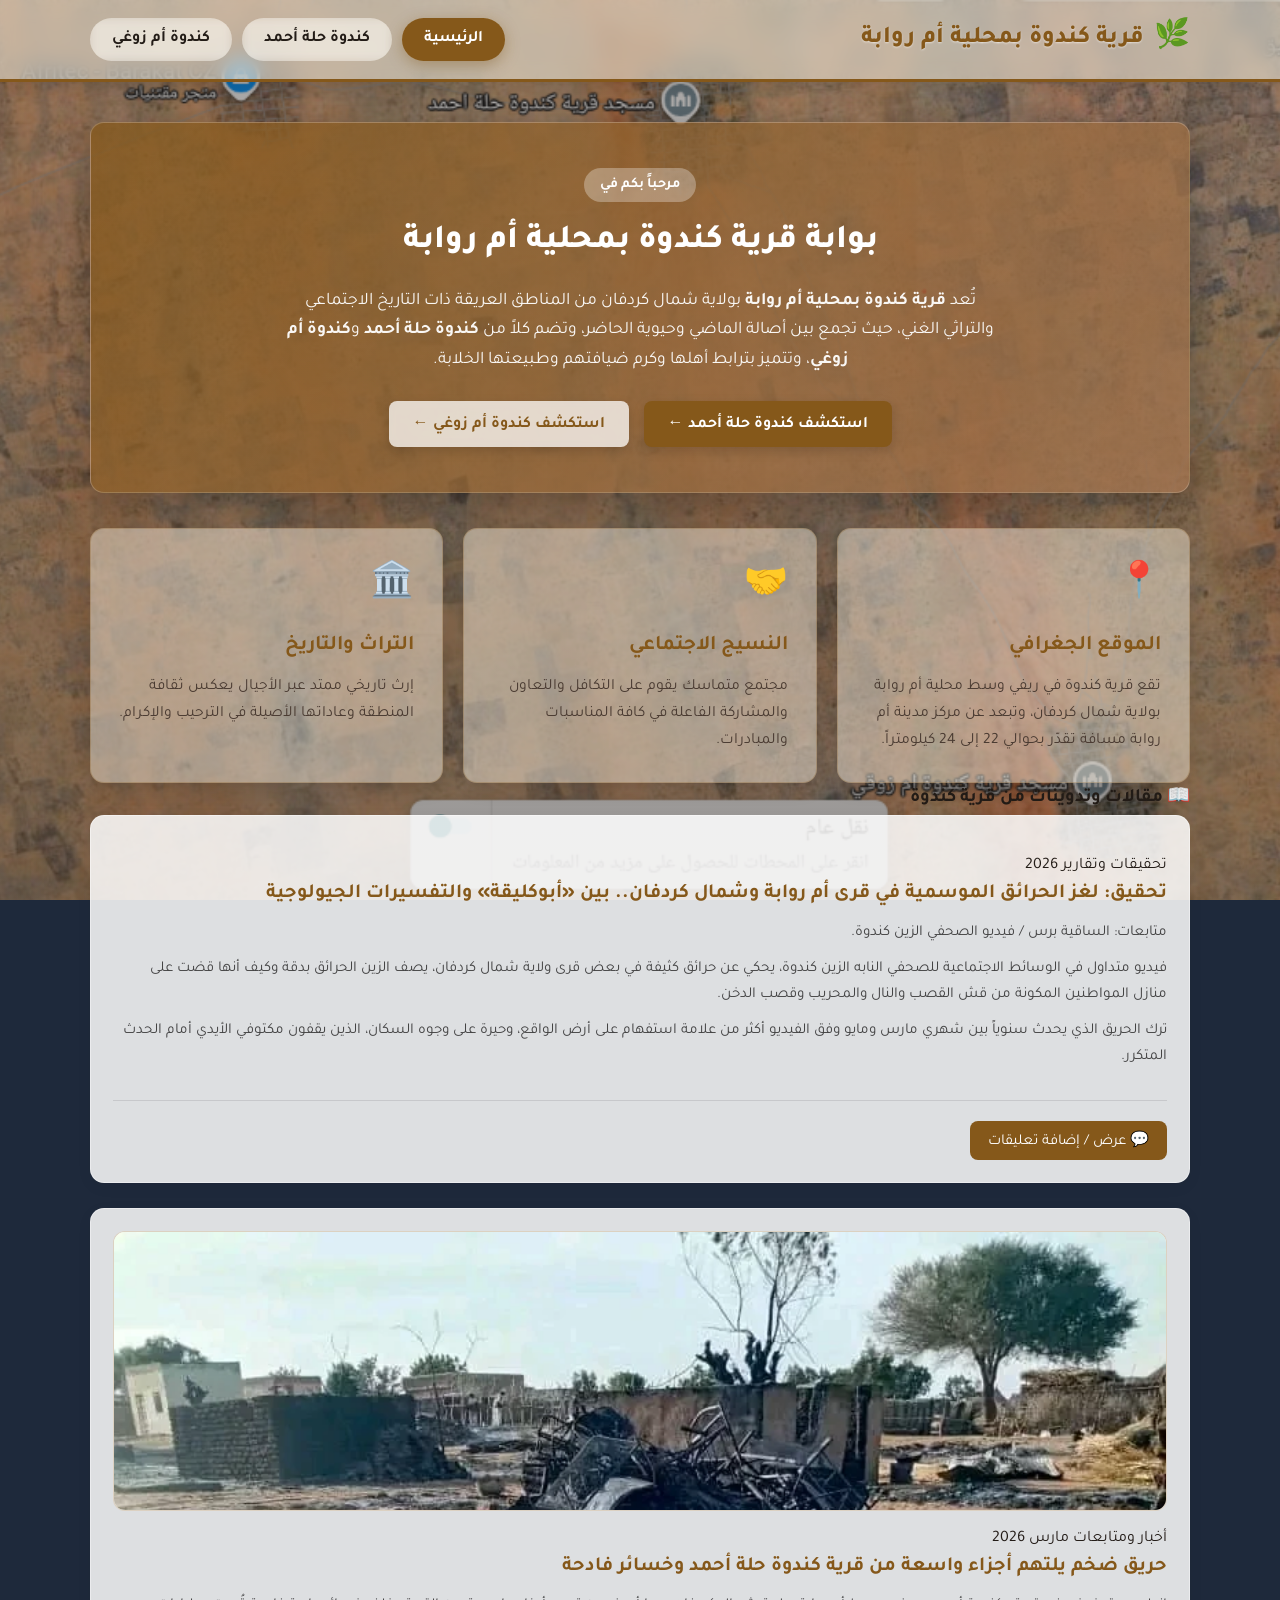
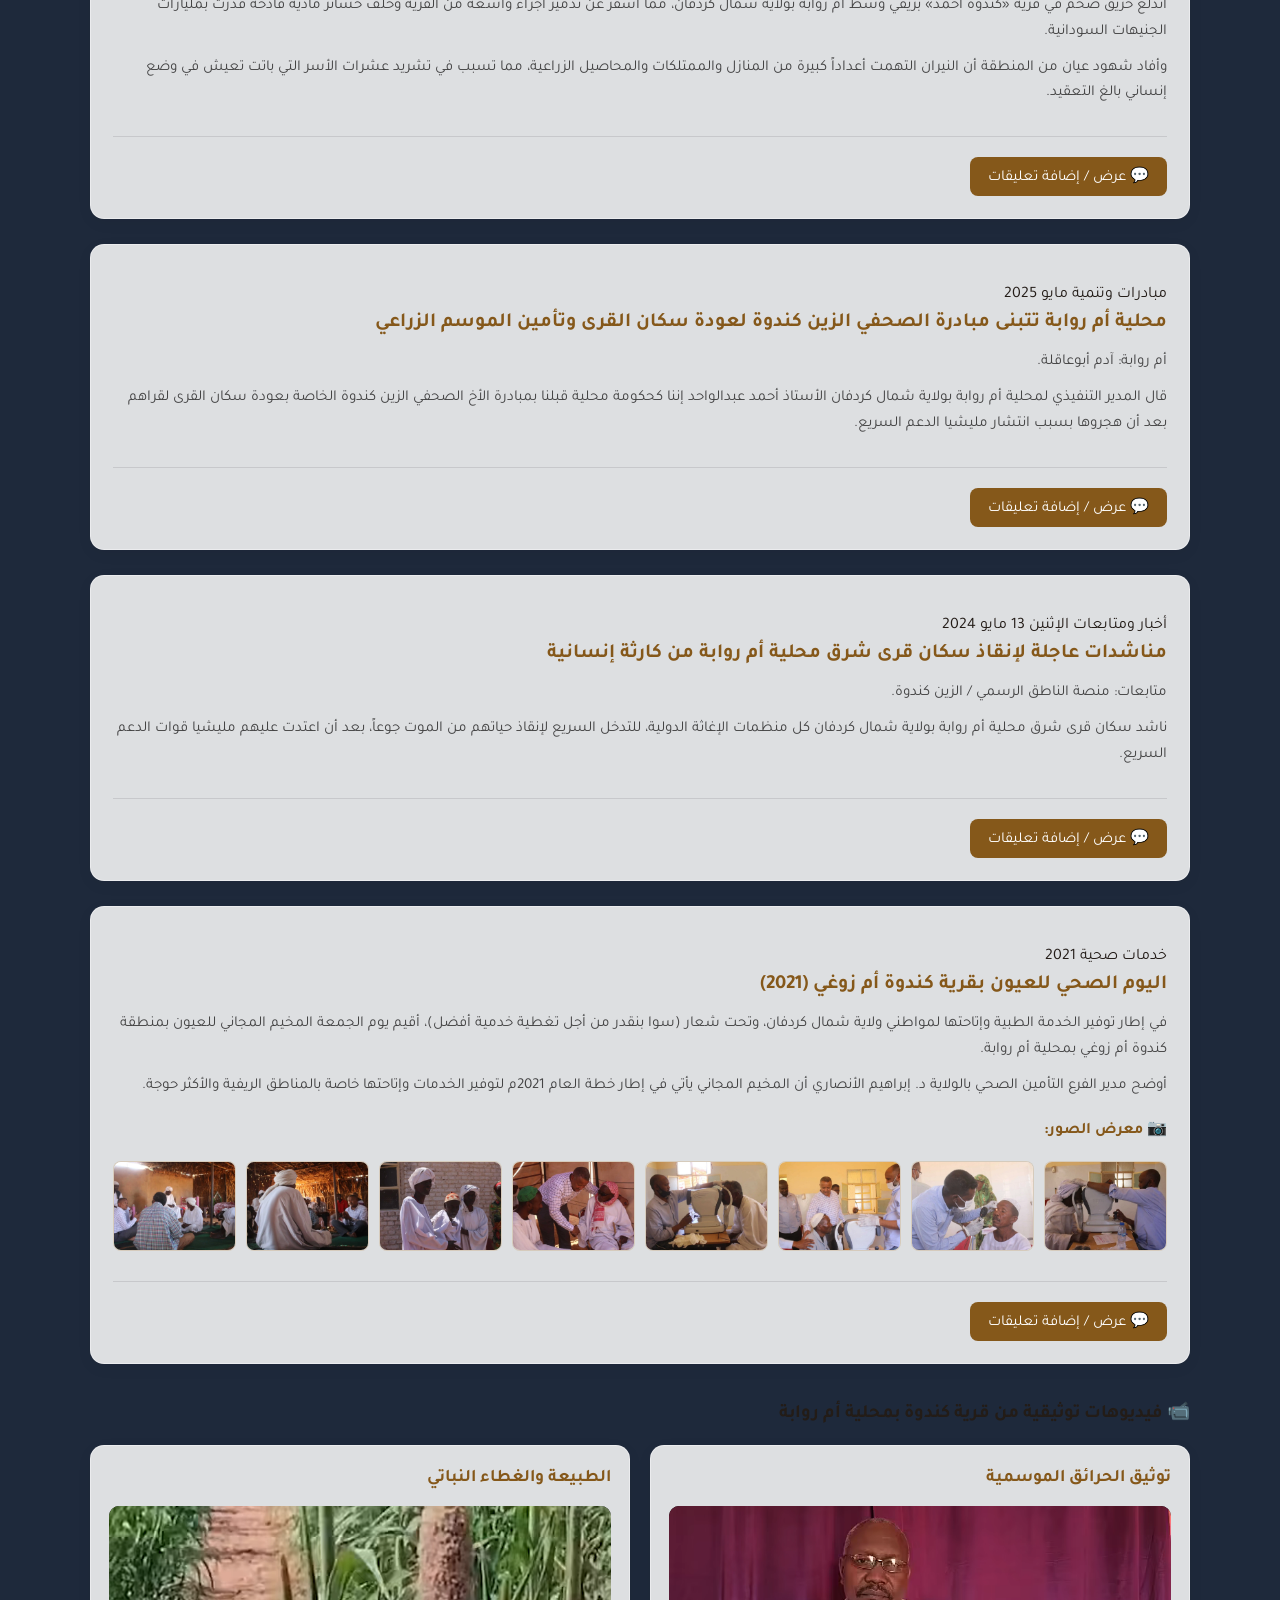
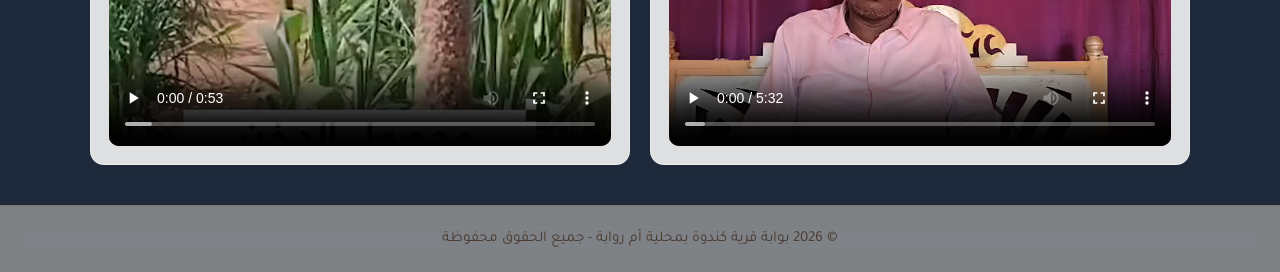
<file: index.html>
<!DOCTYPE html>
<html lang="ar" dir="rtl">
    
<head>
    <meta name="robots" content="index, follow" />
    <link rel="canonical" href="https://your-site-name.vercel.app/" />
    <meta charset="UTF-8">
    <meta name="viewport" content="width=device-width, initial-scale=1.0">
    <title>قرية كندوة بمحلية أم روابة | كندوة حلة أحمد وأم زوغي</title>
    <meta name="description" content="الموقع الرسمي التعريفي لقرية كندوة بمحلية أم روابة، ولاية شمال كردفان. يضم تاريخ ومعالم وأخبار كندوة حلة أحمد وكندوة أم زوغي والخدمات التعليمية والصحية بالمنطقة." />
    <meta name="keywords" content="قرية كندوة بمحلية أم روابة, قرية كندوة بمحلية ام روابة, قرية كندوة, محلية أم روابة, كندوة حلة أحمد, كندوة أم زوغي, شمال كردفان, قرى أم روابة, ريفي وسط أم روابة" />
    <meta name="author" content="بوابة قرية كندوة" />
    
    <!-- وسوم المشاركة على وسائل التواصل الاجتماعي (Open Graph) -->
    <meta property="og:title" content="قرية كندوة بمحلية أم روابة | البوابة التعريفية" />
    <meta property="og:description" content="تعرف على قرية كندوة بمحلية أم روابة بولاية شمال كردفان: كندوة حلة أحمد، كندوة أم زوغي، التاريخ، الخدمات، والتوثيق." />
    <meta property="og:type" content="website" />

    <!-- البيانات المنظمة لمحركات البحث (Structured Data) -->
    <script type="application/ld+json">
    {
      "@context": "https://schema.org",
      "@type": "Place",
      "name": "قرية كندوة بمحلية أم روابة",
      "alternateName": [
        "قرية كندوة بمحلية ام روابة",
        "قرية كندوة",
        "منطقة كندوة",
        "كندوة حلة أحمد",
        "كندوة أم زوغي"
      ],
      "address": {
        "@type": "PostalAddress",
        "addressLocality": "محلية أم روابة",
        "addressRegion": "ولاية شمال كردفان",
        "addressCountry": "SD"
      },
      "description": "البوابة الإلكترونية التعريفية لقرية كندوة بمحلية أم روابة بولاية شمال كردفان، وتشمل كندوة حلة أحمد وكندوة أم زوغي."
    }
    </script>

    <!-- استدعاء خط Tajawal من Google Fonts -->
    <link rel="preconnect" href="https://fonts.googleapis.com">
    <link rel="preconnect" href="https://fonts.gstatic.com" crossorigin>
    <link href="https://fonts.googleapis.com/css2?family=Tajawal:wght@400;500;700;800&display=swap" rel="stylesheet">
    <!-- ربط ملف التنسيق الخارجي -->
    <link rel="stylesheet" href="style.css">
    <meta name="google-site-verification" content="BkSS3WCEtzdt8NZimboO4l6WkTE13d_PscwCvXheVsg" />
</head>

<body class="bg-home">
    <!-- شريط التنقل العلوي -->
    <header class="navbar">
        <div class="container nav-container">
            <div class="logo">
                <span class="logo-icon">🌿</span>
                <h1>قرية كندوة بمحلية أم روابة</h1>
            </div>
            
            <nav class="nav-buttons">
                <button class="nav-btn active" data-target="home">الرئيسية</button>
                <button class="nav-btn" data-target="hillat-ahmed">كندوة حلة أحمد</button>
                <button class="nav-btn" data-target="um-zoghi">كندوة أم زوغي</button>
            </nav>
        </div>
    </header>

    <!-- المحتوى الرئيسي -->
    <main class="container main-content">
        
        <!-- قسم: الرئيسية -->
        <section id="home" class="content-section active">
            <div class="hero-card">
                <div class="badge">مرحباً بكم في</div>
                <h2>بوابة قرية كندوة بمحلية أم روابة</h2>
                <p>
                    تُعد <strong>قرية كندوة بمحلية أم روابة</strong> بولاية شمال كردفان من المناطق العريقة ذات التاريخ الاجتماعي والتراثي الغني، حيث تجمع بين أصالة الماضي وحيوية الحاضر، وتضم كلاً من <strong>كندوة حلة أحمد</strong> و<strong>كندوة أم زوغي</strong>، وتتميز بترابط أهلها وكرم ضيافتهم وطبيعتها الخلابة.
                </p>
                <div class="quick-links">
                    <button class="action-btn" onclick="switchTab('hillat-ahmed')">استكشف كندوة حلة أحمد ←</button>
                    <button class="action-btn secondary" onclick="switchTab('um-zoghi')">استكشف كندوة أم زوغي ←</button>
                </div>
            </div>

            <div class="cards-grid">
                <div class="info-card">
                    <div class="card-icon">📍</div>
                    <h3>الموقع الجغرافي</h3>
                    <p>تقع قرية كندوة في ريفي وسط محلية أم روابة بولاية شمال كردفان، وتبعد عن مركز مدينة أم روابة مسافة تقدّر بحوالي 22 إلى 24 كيلومتراً.</p>
                </div>
                <div class="info-card">
                    <div class="card-icon">🤝</div>
                    <h3>النسيج الاجتماعي</h3>
                    <p>مجتمع متماسك يقوم على التكافل والتعاون والمشاركة الفاعلة في كافة المناسبات والمبادرات.</p>
                </div>
                <div class="info-card">
                    <div class="card-icon">🏛️</div>
                    <h3>التراث والتاريخ</h3>
                    <p>إرث تاريخي ممتد عبر الأجيال يعكس ثقافة المنطقة وعاداتها الأصيلة في الترحيب والإكرام.</p>
                </div>
            </div>

            <!-- قسم المقالات في الرئيسية -->
            <div class="home-articles">
                <div class="articles-header">
                    <h3>📖 مقالات وتدوينات من قرية كندوة</h3>
                </div>
                <!-- الحاوية التي سيتم حقن المقالات فيها ديناميكياً عبر الجافاسكريبت -->
                <div id="articles-container"></div>
            </div>

            <!-- قسم الفيديوهات التوثيقية -->
            <div class="videos-section" style="margin-top: 35px;">
                <div class="articles-header">
                    <h3>📹 فيديوهات توثيقية من قرية كندوة بمحلية أم روابة</h3>
                </div>

                <div class="videos-grid" style="display: grid; grid-template-columns: repeat(auto-fit, minmax(280px, 1fr)); gap: 20px; margin-top: 15px;">
                    
                    <!-- الفيديو الأول: fire.mp4 -->
                    <div class="video-card" style="background: rgba(255, 255, 255, 0.85); backdrop-filter: blur(10px); padding: 18px; border-radius: 14px; border: 1px solid rgba(255, 255, 255, 0.4); box-shadow: 0 4px 15px rgba(0,0,0,0.05);">
                        <h4 style="margin-bottom: 12px; font-size: 1.1rem; color: var(--primary-color, #2c3e50);">توثيق الحرائق الموسمية</h4>
                        <video controls style="width: 100%; max-height: 240px; border-radius: 10px; object-fit: cover; display: block; background: #000;">
                            <source src="fire.mp4" type="video/mp4">
                            متصفحك لا يدعم عرض الفيديو.
                        </video>
                    </div>

                    <!-- الفيديو الثاني: plants.mp4 -->
                    <div class="video-card" style="background: rgba(255, 255, 255, 0.85); backdrop-filter: blur(10px); padding: 18px; border-radius: 14px; border: 1px solid rgba(255, 255, 255, 0.4); box-shadow: 0 4px 15px rgba(0,0,0,0.05);">
                        <h4 style="margin-bottom: 12px; font-size: 1.1rem; color: var(--primary-color, #2c3e50);">الطبيعة والغطاء النباتي</h4>
                        <video controls style="width: 100%; max-height: 240px; border-radius: 10px; object-fit: cover; display: block; background: #000;">
                            <source src="plants.mp4" type="video/mp4">
                            متصفحك لا يدعم عرض الفيديو.
                        </video>
                    </div>

                </div>
            </div>
        </section>

        <!-- قسم: كندوة حلة أحمد -->
        <section id="hillat-ahmed" class="content-section">
            <div class="section-header">
                <span class="badge">محلية أم روابة - قرية كندوة</span>
                <h2>كندوة حلة أحمد</h2>
                <p>نبذة تعريفية شاملة حول معالم، تاريخ، وخدمات كندوة حلة أحمد بمحلية أم روابة.</p>
            </div>

            <div class="detail-box">
                <h3>عن كندوة حلة أحمد</h3>
                <p>
                    تُشكل <strong>كندوة حلة أحمد</strong> ركناً أساسياً من أركان <strong>قرية كندوة بمحلية أم روابة</strong>، وتشتهر بتاريخها العريق ومؤسساتها المجتمعية التي تلبي احتياجات الأهالي، إضافة إلى تميزها بروح شبابية وثابة وعلاقات ترابط متينة.
                </p>
                
                <div class="features-list">
                    <div class="feature-item">
                        <strong>🏫 التعليم والخدمات:</strong> توفر مرافق تعليمية وخدمية تخدم أبناء الحي والقرى المجاورة بروح تضامنية عالية.
                    </div>
                    <div class="feature-item">
                        <strong>⚽ الطاقة والحراك الشبابي:</strong> تتوفر بالحي طاقة شبابية عالية وترابط شبابي قوي وروابط شبابية عظيمة، تتجسد بوضوح في الأنشطة الرياضية القوية والبرامج الاجتماعية التي تسهم بفاعلية في نهضة المنطقة وتطويرها.
                    </div>
                    <div class="feature-item">
                        <strong>🌱 النشاط الاقتصادي:</strong> يعتمد السكان على الزراعة والتجارة المحلية والمهن الحرة بروح تعاونية أصيلة.
                    </div>
                </div>
            </div>
        </section>

        <!-- قسم: كندوة أم زوغي -->
        <section id="um-zoghi" class="content-section">
            <div class="section-header">
                <span class="badge">محلية أم روابة - قرية كندوة</span>
                <h2>كندوة أم زوغي</h2>
                <p>نبذة تعريفية شاملة حول معالم، تاريخ، وخدمات كندوة أم زوغي بمحلية أم روابة.</p>
            </div>

            <div class="detail-box">
                <h3>عن كندوة أم زوغي</h3>
                <p>
                    تتميز <strong>كندوة أم زوغي</strong> في <strong>قرية كندوة بمحلية أم روابة</strong> بطابعها التراثي الأصيل وحيويتها الاجتماعية، وتحتل مكانة خدمية محورية بالمنطقة من خلال احتضانها لمؤسسات صحية وتعليمية رائدة تخدم قطاعاً واسعاً من القرى المجاورة.
                </p>
                
                <div class="features-list">
                    <div class="feature-item">
                        <strong>🏥 الخدمات الصحية:</strong> تتوفر بالمنطقة عيادة ومركز صحي ممتاز ومتميز يقوم بأداء دوره الطبي على أكمل وجه لخدمة أهالي كندوة والمناطق المجاورة، وخصوصاً في استقبال وتقديم الرعاية الطبية الفعالة للأمراض البسيطة والاعتيادية.
                    </div>
                    <div class="feature-item">
                        <strong>📚 الريادة التعليمية:</strong> تحتوي على مدرسة ممتازة ومتكاملة تُعد صرحاً تعليمياً بارزاً، حيث تم اختيارها لتكون مركزاً رئيسياً للامتحانات على مستوى المنطقة والقرى المجاورة.
                    </div>
                    <div class="feature-item">
                        <strong>🤲 التكافل الاجتماعي:</strong> أراضٍ زراعية خصبة وروابط أسرية ومجتمعية وثيقة تظهر جلياً في النفير والمناسبات العامة.
                    </div>
                </div>
            </div>
        </section>

    </main>

    <!-- تذييل الصفحة -->
    <footer class="footer">
        <div class="container">
            <p>© 2026 بوابة قرية كندوة بمحلية أم روابة - جميع الحقوق محفوظة</p>
        </div>
    </footer>
 
    <!-- ربط ملف الجافاسكريبت الخارجي -->
    <script src="kn.js"></script>
</body>
</html>
</file>
<file: style.css>
:root {
    --primary-color: #85581A;      /* لون ترابي داكن وأنيق للعناوين والأزرار */
    --primary-light: #A47551;      /* لون ترابي متوسط */
    --accent-color: #b45309;       /* ذهبي دافئ */
    /* لون ترابي فاتح شفاف جداً لكي تظهر الصورة بوضوح من خلفه */
    --card-bg: rgba(244, 238, 224, 0.45);  
    --text-main: #231c17;          /* نص أساسي غامق لضمان القراءة الواضحة */
    --text-muted: #4a3b32;         /* نص ثانوي ترابي */
    --border-color: rgba(133, 88, 26, 0.25);
    --shadow-sm: 0 4px 20px rgba(0, 0, 0, 0.15);
    --shadow-md: 0 12px 35px rgba(0, 0, 0, 0.25);
    --radius: 14px;
}

* {
    margin: 0;
    padding: 0;
    box-sizing: border-box;
    font-family: 'Tajawal', sans-serif;
}

/* تنسيق الخلفية الديناميكية لصفحة الموقع مع تظليل خفيف لكي يظهر جمال الصور */
body {
    background-color: #1e293b;
    color: var(--text-main);
    line-height: 1.7;
    min-height: 100vh;
    display: flex;
    flex-direction: column;
    background-image: linear-gradient(rgba(30, 24, 20, 0.35), rgba(30, 24, 20, 0.45)), url('gn.png');
    background-size: cover;
    background-position: center;
    background-attachment: fixed;
    background-repeat: no-repeat;
    transition: background-image 0.5s ease-in-out;
}

/* خلفيات الأقسام المتغيرة مع تظليل خفيف جداً */
body.bg-home {
    background-image: linear-gradient(rgba(30, 24, 20, 0.35), rgba(30, 24, 20, 0.45)), url('gn.png');
}

body.bg-hillat-ahmed {
    background-image: linear-gradient(rgba(30, 24, 20, 0.35), rgba(30, 24, 20, 0.45)), url('ha.png');
}

body.bg-um-zoghi {
    background-image: linear-gradient(rgba(30, 24, 20, 0.35), rgba(30, 24, 20, 0.45)), url('omz.png');
}

.container {
    width: 90%;
    max-width: 1100px;
    margin: 0 auto;
}

/* شريط التنقل (شفاف وداعم للوضوح) */
.navbar {
    background-color: rgba(244, 238, 224, 0.55);
    box-shadow: var(--shadow-sm);
    position: sticky;
    top: 0;
    z-index: 1000;
    border-bottom: 3px solid var(--primary-color);
    backdrop-filter: blur(10px);
    -webkit-backdrop-filter: blur(10px);
}

.nav-container {
    display: flex;
    justify-content: space-between;
    align-items: center;
    padding: 15px 0;
    flex-wrap: wrap;
    gap: 15px;
}

.logo {
    display: flex;
    align-items: center;
    gap: 10px;
}

.logo-icon {
    font-size: 1.8rem;
}

.logo h1 {
    font-size: 1.5rem;
    font-weight: 800;
    color: var(--primary-color);
    text-shadow: 0 1px 2px rgba(255, 255, 255, 0.5);
}

/* أزرار التنقل الثلاثة */
.nav-buttons {
    display: flex;
    gap: 10px;
    flex-wrap: wrap;
}

.nav-btn {
    background-color: rgba(255, 255, 255, 0.3);
    color: var(--text-main);
    border: 2px solid transparent;
    padding: 10px 20px;
    border-radius: 30px;
    font-size: 1rem;
    font-weight: 700;
    cursor: pointer;
    transition: all 0.3s ease;
    backdrop-filter: blur(5px);
}

.nav-btn:hover {
    background-color: rgba(133, 88, 26, 0.2);
    color: var(--primary-color);
}

.nav-btn.active {
    background-color: var(--primary-color);
    color: #ffffff;
    box-shadow: 0 4px 15px rgba(133, 88, 26, 0.4);
}

/* المحتوى الرئيسي */
.main-content {
    flex: 1;
    padding: 40px 0;
}

.content-section {
    display: none;
    animation: fadeIn 0.45s ease forwards;
}

.content-section.active {
    display: block;
}

@keyframes fadeIn {
    from {
        opacity: 0;
        transform: translateY(12px);
    }
    to {
        opacity: 1;
        transform: translateY(0);
    }
}

/* البطاقة الترحيبية في الرئيسية (شفافة وأنيقة) */
.hero-card {
    background: linear-gradient(135deg, rgba(133, 88, 26, 0.75), rgba(164, 117, 81, 0.75));
    color: #ffffff;
    padding: 45px 35px;
    border-radius: var(--radius);
    box-shadow: var(--shadow-md);
    margin-bottom: 35px;
    text-align: center;
    backdrop-filter: blur(10px);
    -webkit-backdrop-filter: blur(10px);
    border: 1px solid rgba(255, 255, 255, 0.2);
}

.badge {
    display: inline-block;
    background-color: rgba(255, 255, 255, 0.3);
    color: #ffffff;
    padding: 5px 16px;
    border-radius: 20px;
    font-size: 0.9rem;
    font-weight: 700;
    margin-bottom: 12px;
}

.section-header .badge {
    background-color: rgba(133, 88, 26, 0.2);
    color: var(--primary-color);
}

.hero-card h2 {
    font-size: 2.1rem;
    font-weight: 800;
    margin-bottom: 15px;
}

.hero-card p {
    max-width: 720px;
    margin: 0 auto 25px;
    font-size: 1.1rem;
    opacity: 0.95;
}

.quick-links {
    display: flex;
    justify-content: center;
    gap: 15px;
    flex-wrap: wrap;
}

.action-btn {
    background-color: var(--primary-color);
    color: #ffffff;
    border: none;
    padding: 12px 24px;
    border-radius: 8px;
    font-size: 1rem;
    font-weight: 700;
    cursor: pointer;
    transition: transform 0.2s ease, background-color 0.2s ease;
    box-shadow: 0 4px 12px rgba(0, 0, 0, 0.15);
}

.action-btn:hover {
    background-color: #634113;
    transform: translateY(-2px);
}

.action-btn.secondary {
    background-color: rgba(255, 255, 255, 0.75);
    color: var(--primary-color);
    backdrop-filter: blur(5px);
}

.action-btn.secondary:hover {
    background-color: rgba(255, 255, 255, 0.95);
}

/* شبكة البطاقات */
.cards-grid {
    display: grid;
    grid-template-columns: repeat(auto-fit, minmax(280px, 1fr));
    gap: 20px;
}

.info-card {
    background-color: var(--card-bg);
    padding: 28px;
    border-radius: var(--radius);
    box-shadow: var(--shadow-sm);
    border: 1px solid var(--border-color);
    transition: transform 0.3s ease, box-shadow 0.3s ease;
    backdrop-filter: blur(10px);
    -webkit-backdrop-filter: blur(10px);
}

.info-card:hover {
    transform: translateY(-5px);
    box-shadow: var(--shadow-md);
    background-color: rgba(244, 238, 224, 0.6);
}

.card-icon {
    font-size: 2.2rem;
    margin-bottom: 12px;
}

.info-card h3 {
    color: var(--primary-color);
    font-size: 1.3rem;
    margin-bottom: 10px;
}

.info-card p {
    color: var(--text-muted);
    font-size: 0.98rem;
}

/* الأقسام الفرعية */
.section-header {
    text-align: center;
    margin-bottom: 30px;
    background-color: var(--card-bg);
    padding: 20px;
    border-radius: var(--radius);
    backdrop-filter: blur(10px);
    -webkit-backdrop-filter: blur(10px);
    border: 1px solid var(--border-color);
}

.section-header h2 {
    font-size: 2rem;
    color: var(--primary-color);
    font-weight: 800;
    margin-bottom: 8px;
}

.section-header p {
    color: var(--text-muted);
    font-size: 1.05rem;
}

.detail-box {
    background-color: var(--card-bg);
    padding: 35px;
    border-radius: var(--radius);
    box-shadow: var(--shadow-sm);
    border: 1px solid var(--border-color);
    backdrop-filter: blur(10px);
    -webkit-backdrop-filter: blur(10px);
}

.detail-box h3 {
    color: var(--primary-color);
    font-size: 1.4rem;
    margin-bottom: 15px;
    border-bottom: 2px solid var(--border-color);
    padding-bottom: 10px;
}

.detail-box > p {
    font-size: 1.08rem;
    margin-bottom: 25px;
    color: var(--text-main);
}

.features-list {
    display: flex;
    flex-direction: column;
    gap: 15px;
}

.feature-item {
    background-color: rgba(255, 255, 255, 0.45);
    padding: 16px 20px;
    border-radius: 10px;
    border-right: 4px solid var(--primary-color);
    font-size: 1rem;
    backdrop-filter: blur(5px);
}

/* التذييل */
.footer {
    background-color: var(--card-bg);
    border-top: 1px solid var(--border-color);
    text-align: center;
    padding: 20px 0;
    color: var(--text-muted);
    font-size: 0.95rem;
    backdrop-filter: blur(10px);
    -webkit-backdrop-filter: blur(10px);
}

/* التجاوب مع الشاشات الصغيرة */
@media (max-width: 680px) {
    .nav-container {
        flex-direction: column;
        text-align: center;
    }

    .nav-buttons {
        justify-content: center;
        width: 100%;
    }

    .nav-btn {
        padding: 8px 14px;
        font-size: 0.92rem;
    }

    .hero-card {
        padding: 30px 20px;
    }

    .hero-card h2 {
        font-size: 1.6rem;
    }
}


/* تنسيق الصورة الرئيسية للمقال لتكون متناسقة وجذابة */
.article-img-container {
    width: 100%;
    max-height: 280px; /* تحديد أقصى ارتفاع للصور حتى لا تبدو عملاقة */
    border-radius: 12px;
    overflow: hidden;
    margin-bottom: 15px;
    border: 1px solid var(--border-color, rgba(0, 0, 0, 0.1));
    background-color: #f9f9f9;
}

.article-img {
    width: 100%;
    height: 100%;
    object-fit: cover; /* لضمان عدم تشوه الصورة وتعبئة المساحة بتناسق */
    display: block;
    transition: transform 0.3s ease;
}

.article-img:hover {
    transform: scale(1.02);
}

/* تنسيق شبكة معرض الصور المتعددة (صور مقال العيون) */
.article-gallery {
    display: grid;
    grid-template-columns: repeat(auto-fill, minmax(110px, 1fr)); /* صور مصغرة ومتناسقة بجانب بعضها */
    gap: 10px;
    margin-top: 15px;
}

.gallery-item {
    border-radius: 8px;
    overflow: hidden;
    height: 90px; /* ارتفاع ثابت ومثالي للمعرض المصغر */
    border: 1px solid var(--border-color, rgba(0, 0, 0, 0.1));
    background-color: rgba(255, 255, 255, 0.6);
}

.gallery-item img {
    width: 100%;
    height: 100%;
    object-fit: cover;
    transition: transform 0.3s ease;
}

.gallery-item img:hover {
    transform: scale(1.06);
}

/* تنسيق بطاقة المقال نفسها لتبدو مريحة للعين ومتناسقة مع النص */
.article-card {
    background: rgba(255, 255, 255, 0.85);
    backdrop-filter: blur(10px);
    border-radius: 14px;
    padding: 22px;
    margin-bottom: 25px;
    box-shadow: 0 4px 15px rgba(0, 0, 0, 0.05);
    border: 1px solid rgba(255, 255, 255, 0.4);
}

.article-card h4 {
    font-size: 1.25rem;
    margin-bottom: 12px;
    color: var(--primary-color, #2c3e50);
    line-height: 1.4;
}

.article-card p {
    font-size: 0.95rem;
    line-height: 1.7;
    color: #444;
    margin-bottom: 10px;
}
</file>
